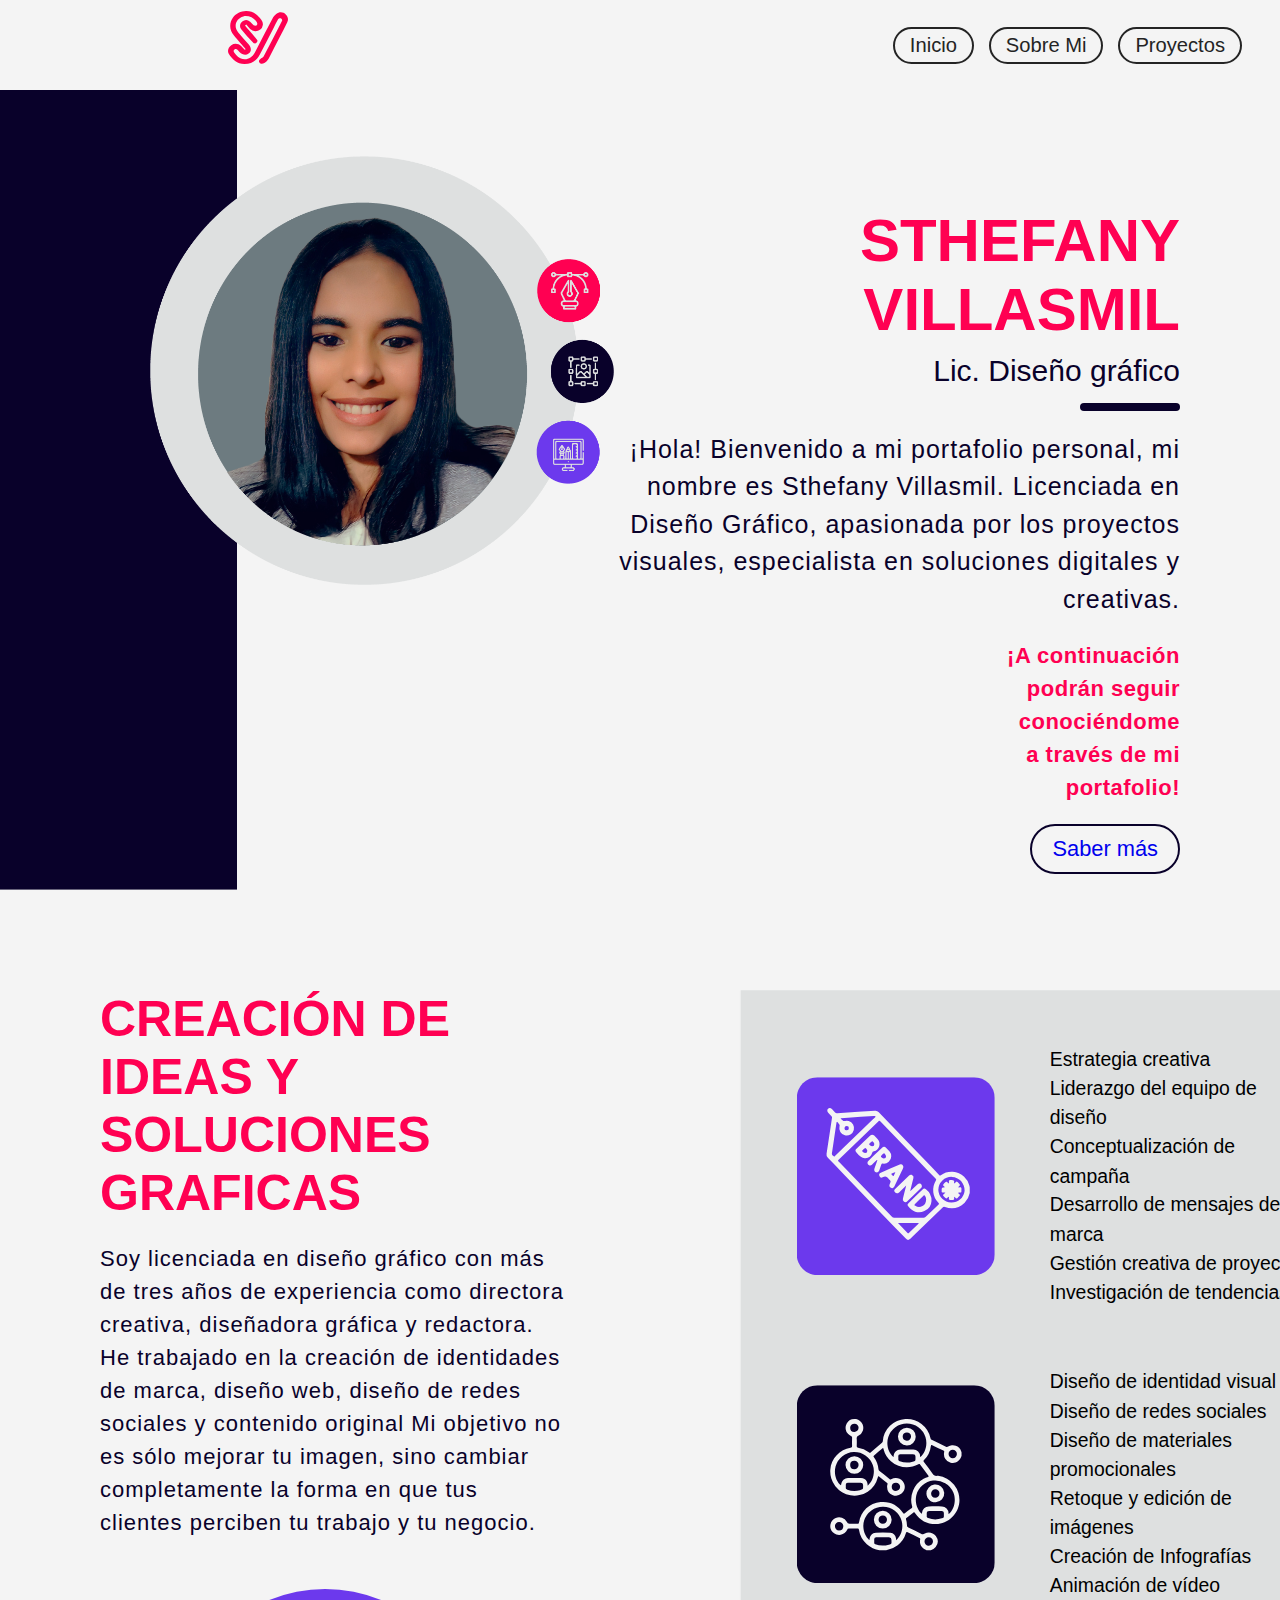
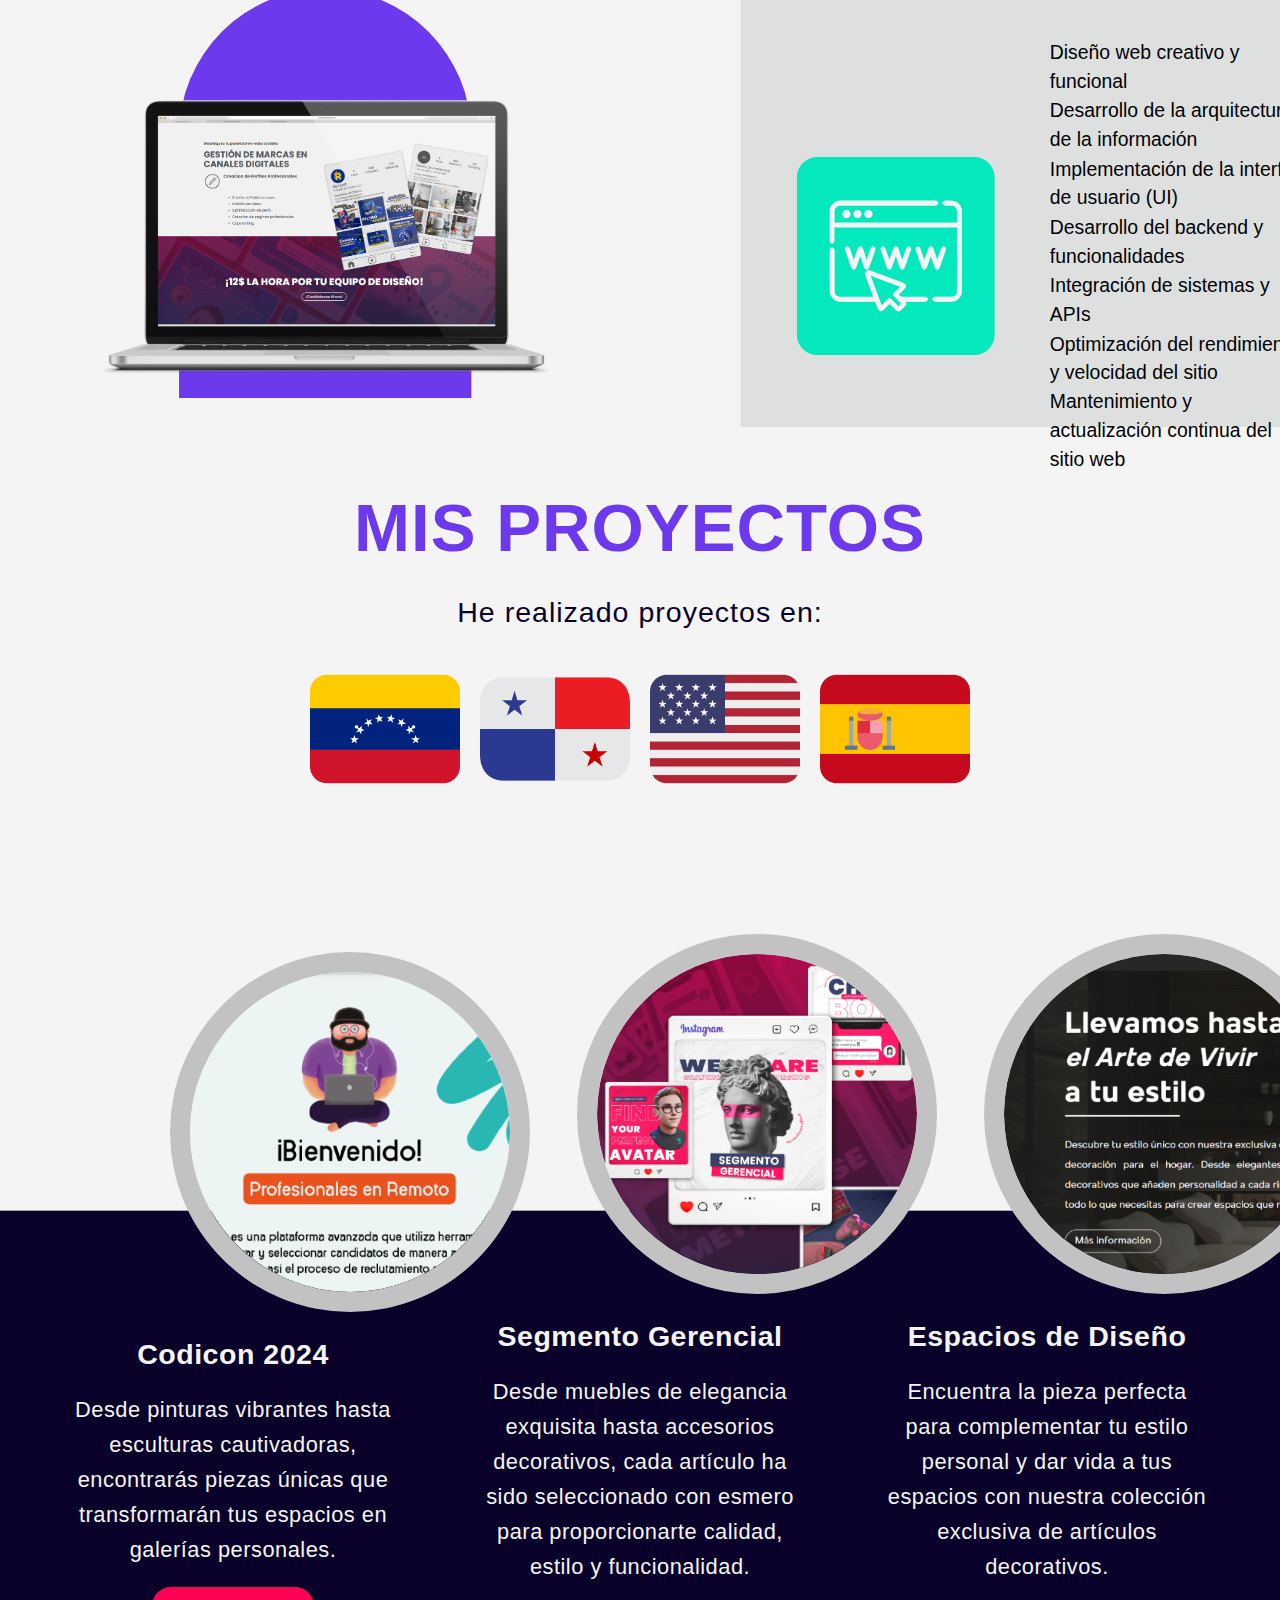
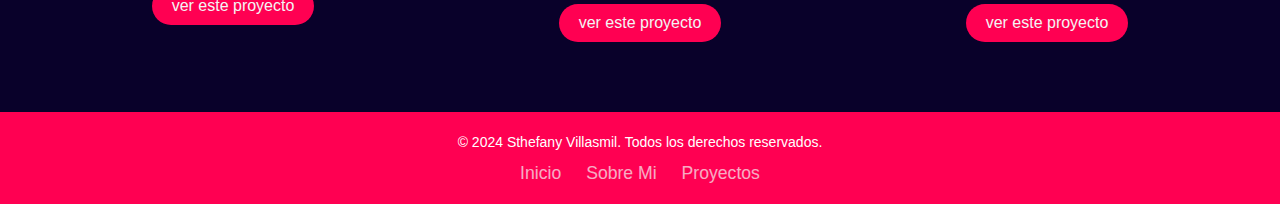
<file: Index.html>
<!DOCTYPE html>
<html lang="en">

<head>
    <meta charset="UTF-8" />
    <meta name="viewport" content="width=device-width, initial-scale=1.0" />
    <title>STHEFANY</title>
    <link rel="stylesheet" href="style_index.css" />
    <link rel="preconnect" href="https://fonts.googleapis.com" />
    <link rel="preconnect" href="https://fonts.gstatic.com" crossorigin />
    <link href="https://fonts.googleapis.com/css2?family=Ojuju:wght@200..800&display=swap" rel="stylesheet" />
    <link rel="icon" href="Logo.svg">
</head>


<!-- BARRA DE NAVEGACION -->

<body>
    <nav>
        <header class="header">
            <div class="Logo">
                <img id="logo-1" src="Logo.svg" alt="Site Logo" />
            </div>


            </div>
            <ul class="nav-links">
                <li><a href="Index.html">Inicio</a></li>
                <li><a href="sobre_mi.html">Sobre Mi</a></li>
                <li><a href="proyectos.html">Proyectos</a></li>
    </nav>
    </header>

    <!-- Banner Principal -->

    <div class="banner">
        <div class="banner-content">
            <div class="left-section">
                <img src="imagenes/perfil.png" alt="Imagen Izquierda">
            </div>
            <div class="right-section">
                <h1 class="Titulos_Principales">STHEFANY VILLASMIL</h1>
                <h2 class="Titulos_secundarios">Lic. Diseño gráfico</h2>
                <div class="separator"></div>
                <p class="textos_comunes_azules">¡Hola! Bienvenido a mi portafolio personal, mi nombre es Sthefany
                    Villasmil. Licenciada en Diseño Gráfico, apasionada por los proyectos visuales, especialista en
                    soluciones digitales y creativas.</p>
                <br>
                <p class="Textos_comunes_negrita_rosa">¡A continuación podrán seguir conociéndome a través de mi
                    portafolio!</p>
                    <button class="cta-button">
                        <a href="sobre_mi.html">Saber más</a>
                      </button>
                      
                </div>
        </div>
    </div>

    <!-- MIni servicios y Bibliografia -->

    <section class="sobre-mi">
        <div class="section-margenes">
            <div class="left-column">
                <h1 class="titulos_principales_izquierda">CREACIÓN DE IDEAS Y SOLUCIONES GRAFICAS</h1>
                <p class="textos_comunes_azules_left">Soy licenciada en diseño gráfico con más de tres años de
                    experiencia como directora creativa, diseñadora gráfica y redactora. He trabajado en la creación de
                    identidades de marca, diseño web, diseño de redes sociales y contenido original Mi objetivo no es
                    sólo mejorar tu imagen, sino cambiar completamente la forma en que tus clientes perciben tu trabajo
                    y tu negocio.</p>
                <img src="imagenes/laptop-1.svg" alt="Imagen">
            </div>
            <div class="right-column">
                <div class="container">
                    <img src="imagenes/iconos (2).svg" alt="Icono 1">
                    <div class="separator-2"></div>
                    <div class="container">
                        <p>Estrategia creativa
                        <br>
                        Liderazgo del equipo de diseño
                        <br>
                        Conceptualización de campaña
                        <br>
                        Desarrollo de mensajes de marca
                        <br>
                        Gestión creativa de proyectos
                        <br>
                        Investigación de tendencias</p>
                    </div>
                </div>
                <div class="container">
                    <img src="imagenes/iconos (1).svg" alt="Icono 2">
                    <div class="separator-2"></div>
                    
                    <p>
                        Diseño de identidad visual
                    <br>
                    Diseño de redes sociales
                    <br>
                    Diseño de materiales promocionales
                    <br>
                    Retoque y edición de imágenes
                    <br>
                    Creación de Infografías
                    <br>
                    Animación de vídeo</p>
                </div>
                <div class="container">
                    <img src="imagenes/iconos (3).svg" alt="Icono 2">
                    <div class="separator-2"></div>
                    <p>Diseño web creativo y funcional
                        <br>
                        Desarrollo de la arquitectura de la información
                        <br>
                        Implementación de la interfaz de usuario (UI)
                        <br>
                        Desarrollo del backend y funcionalidades
                        <br>
                        Integración de sistemas y APIs
                        <br>
                        Optimización del rendimiento y velocidad del sitio
                        <br>
                        Mantenimiento y actualización continua del sitio web</p>
                </div>
            </div>
        </div>


    </section>

    <!-- PROYECTOS -->

    <section class="section-2">
        <h1 class="titulo-servicios">MIS PROYECTOS</h1>
        <br>
        <br>
        <br>
        <p class="texto-servicios">He realizado proyectos en:</p>

        <div class="galeria">
            <img class="paises" src="imagenes/banderas (4).png" alt="Imagen 1">
            <img class="paises" src="imagenes/banderas (2).png" alt="Imagen 2">
            <img class="paises" src="imagenes/banderas (3).png" alt="Imagen 3">
            <img class="paises" src="imagenes/bandera-5.png" alt="Imagen 4">
        </div>
    </section>

    <div class="contenedor-principal">
        <div class="contenedor">
            <img src="imagenes/webs (3).png" alt="Imagen 1">
            <br>
            <br>
            <h2>Codicon 2024</h2>
            <br>
            <p class="proyectos-texto">Desde pinturas vibrantes hasta esculturas cautivadoras, encontrarás piezas únicas
                que transformarán tus
                espacios en galerías personales.</p>
            <button class="boton_proyectos">ver este proyecto</button>
        </div>
        <div class="contenedor">
            <img src="imagenes/webs (2).png" alt="Imagen 2">
            <br>
            <br>
            <h2>Segmento Gerencial</h2>
            <br>
            <p class="proyectos-texto">Desde muebles de elegancia exquisita hasta accesorios decorativos, cada artículo
                ha sido seleccionado con
                esmero para proporcionarte calidad, estilo y funcionalidad.</p>
            <button class="boton_proyectos">ver este proyecto</button>
        </div>
        <div class="contenedor">
            <img src="imagenes/webs (1).png" alt="Imagen 3">
            <br>
            <br>
            <h2>Espacios de Diseño</h2>
            <br>
            <p class="proyectos-texto">Encuentra la pieza perfecta para complementar tu estilo personal y dar vida a tus
                espacios con nuestra
                colección exclusiva de artículos decorativos. </p>
            <button class="boton_proyectos">ver este proyecto</button>
        </div>
    </div>

    <!-- FOOTER -->

    <footer class="footer">
        <p class="copyright">© 2024 Sthefany Villasmil. Todos los derechos reservados.</p>
        <nav class="footer-nav">
            <ul>
                <li><a class="a-footer" href="index.html">Inicio</a></li>
                <li><a class="a-footer" href="sobre_mi.html">Sobre Mi</a></li>
                <li><a class="a-footer" href="proyectos.html">Proyectos</a></li>
            </ul>
        </nav>
    </footer>
</file>
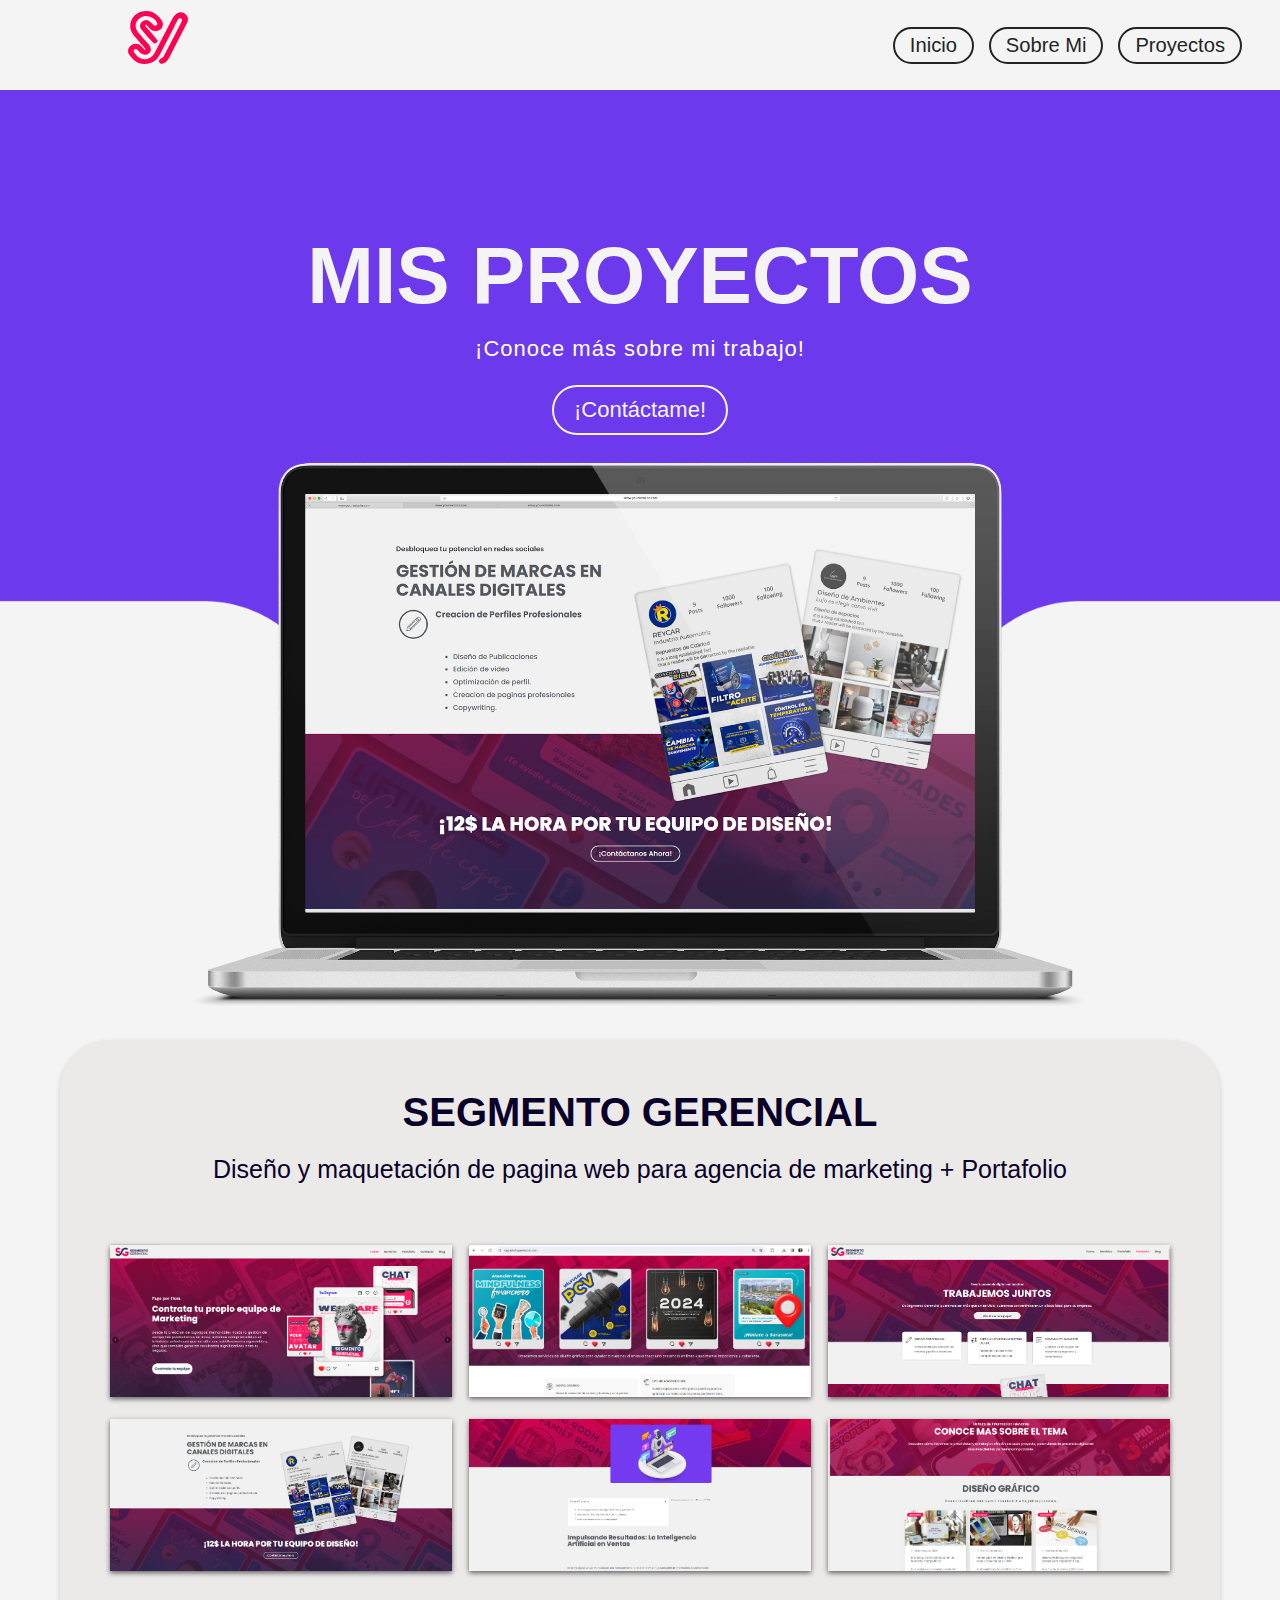
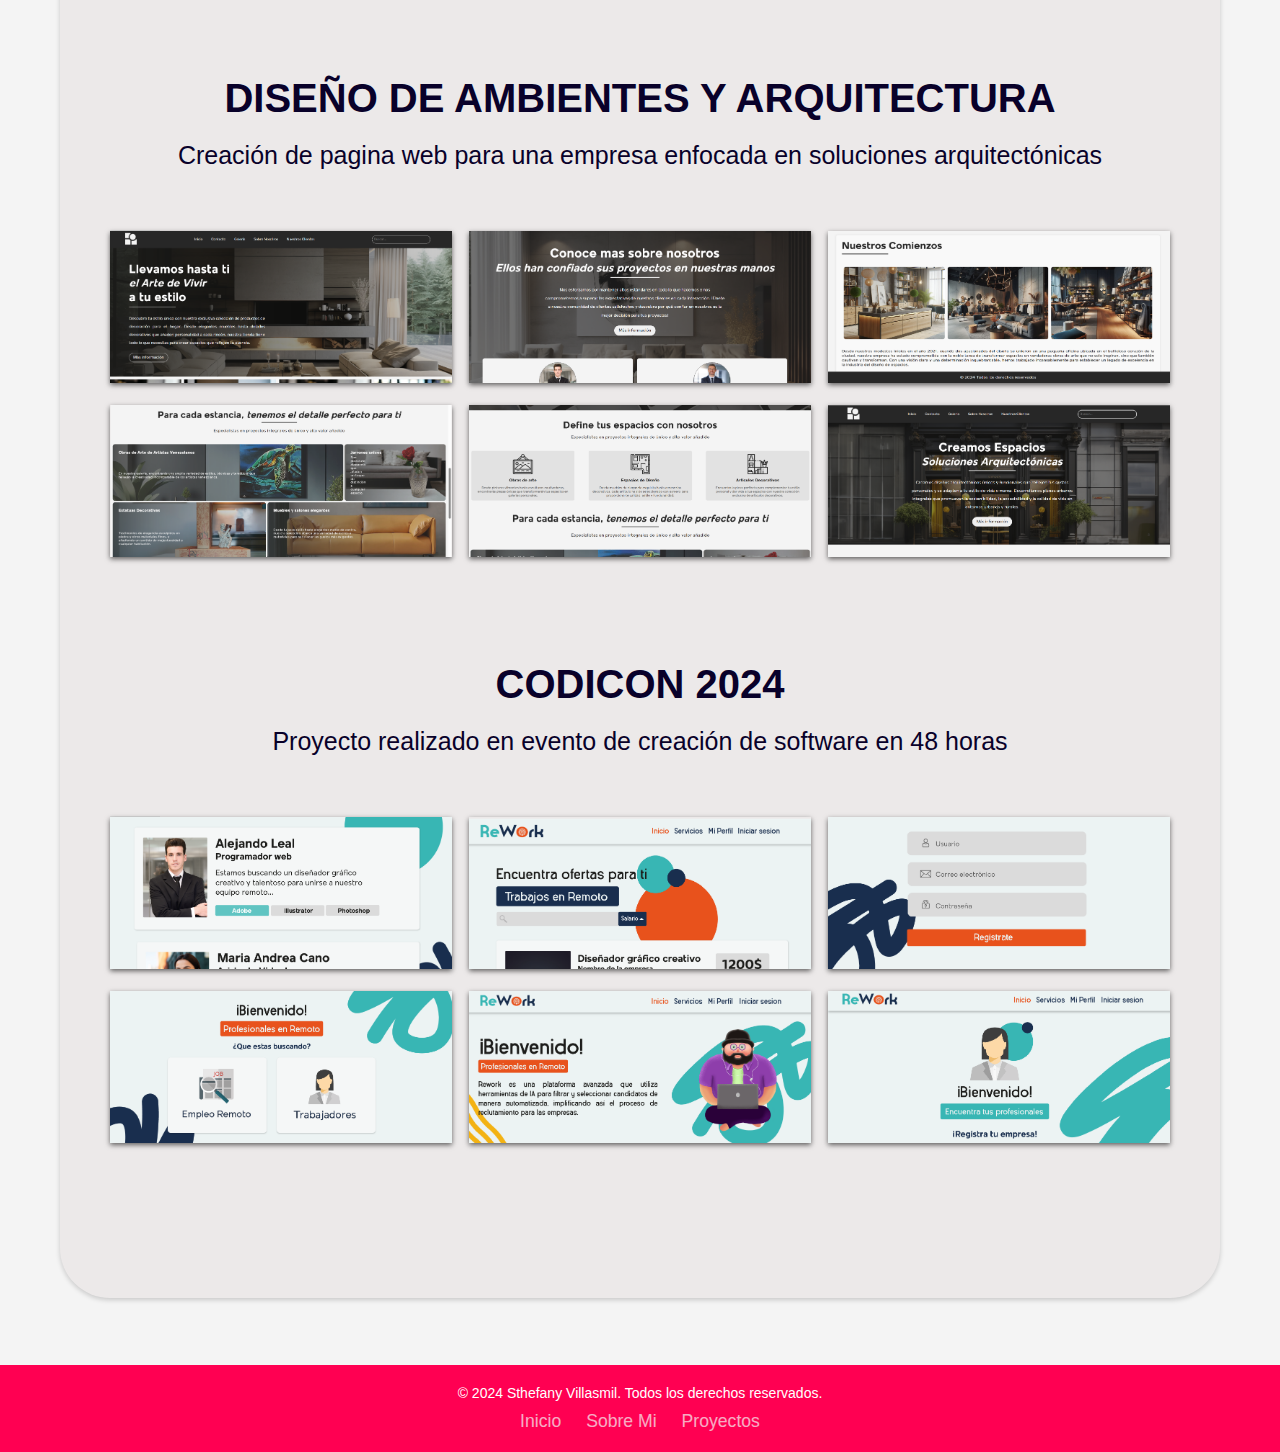
<file: proyectos.html>
<!DOCTYPE html>
<html lang="en">

<head>
    <meta charset="UTF-8" />
    <meta name="viewport" content="width=device-width, initial-scale=1.0" />
    <title>STHEFANY</title>
    <link rel="stylesheet" href="styles_proyecto.css" />
    <link rel="preconnect" href="https://fonts.googleapis.com" />
    <link rel="preconnect" href="https://fonts.gstatic.com" crossorigin />
    <link href="https://fonts.googleapis.com/css2?family=Ojuju:wght@200..800&display=swap" rel="stylesheet" />
    <link rel="icon" href="Logo.svg">
</head>


<!-- BARRA DE NAVEGACION -->

<body>
    <nav>
        <header class="header">
            <div class="Logo">
                <img id="logo-1" src="Logo.svg" alt="Site Logo" />
            </div>


            </div>
            <ul class="nav-links">
                <li><a href="Index.html">Inicio</a></li>
                <li><a href="sobre_mi.html">Sobre Mi</a></li>
                <li><a href="proyectos.html">Proyectos</a></li>
    </nav>
    </header>

    <!-- Banner Principal -->

    <div class="banner-sobre-mi">
        <div class="superior-sobre-mi">
            <h1 class="Titulos_Principales">MIS PROYECTOS</h1>
            <p class="texto_comunes_centrados_blancos">¡Conoce más sobre mi trabajo!</p>
            <a href="https://wa.link/54547e">
                <button class="boton-llamada-la-accion">¡Contáctame!</button>
            </a>

        </div>
        <div class="inferior-sobre-mi">
            <img class="foto_banner" src="imagenes/laptop-sola.png" alt="Imagen flotante" class="imagen-flotante-sobre-mi">
        </div>
    </div>

    <!-- Proyectos -->

    <section class="seccion-proyecto">
        <h2 class="titulo-proyecto">
            <a href="https://segmentogerencial.com/">SEGMENTO GERENCIAL</a>
          </h2>
        <p class="descripcion-proyecto">Diseño y maquetación de pagina web para agencia de marketing + Portafolio</p>
        <hr class="separador-proyecto" />
      
        <div class="contenedor-imagenes">
          <ul class="grid-imagenes">
            <li><img src="imagenes/proyecto-1 (1).png" alt="Imagen del proyecto 1" /></li>
            <li><img src="imagenes/proyecto-1 (2).png" alt="Imagen del proyecto 1" /></li>
            <li><img src="imagenes/proyecto-1 (3).png" alt="Imagen del proyecto 1" /></li>
            <li><img src="imagenes/proyecto-1 (4).png" alt="Imagen del proyecto 1" /></li>
            <li><img src="imagenes/proyecto-1 (5).png" alt="Imagen del proyecto 1" /></li>
            <li><img src="imagenes/proyecto-1 (6).png" alt="Imagen del proyecto 1" /></li>
          </ul>
        </div>

        <h2 class="titulo-proyecto">DISEÑO DE AMBIENTES Y ARQUITECTURA</h2>
        <p class="descripcion-proyecto">Creación de pagina web para una empresa enfocada en soluciones arquitectónicas </p>
        <hr class="separador-proyecto" />
      
        
        <div class="contenedor-imagenes">
          <ul class="grid-imagenes">
            <li><img src="imagenes/proyecto_2 (1).png" alt="Imagen del proyecto 1" /></li>
            <li><img src="imagenes/proyecto_2 (2).png" alt="Imagen del proyecto 1" /></li>
            <li><img src="imagenes/proyecto_2 (3).png" alt="Imagen del proyecto 1" /></li>
            <li><img src="imagenes/proyecto_2 (4).png" alt="Imagen del proyecto 1" /></li>
            <li><img src="imagenes/proyecto_2 (5).png" alt="Imagen del proyecto 1" /></li>
            <li><img src="imagenes/proyecto_2 (6).png" alt="Imagen del proyecto 1" /></li>
          </ul>
        </div>

        
        <h2 class="titulo-proyecto">CODICON 2024</h2>
        <p class="descripcion-proyecto">Proyecto realizado en evento de creación de software en 48 horas</p>
        <hr class="separador-proyecto" />
      

        <div class="contenedor-imagenes">
          <ul class="grid-imagenes">
            <li><img src="imagenes/proyecto_3 (1).png" alt="Imagen del proyecto 1" /></li>
            <li><img src="imagenes/proyecto_3 (2).png" alt="Imagen del proyecto 1" /></li>
            <li><img src="imagenes/proyecto_3 (3).png" alt="Imagen del proyecto 1" /></li>
            <li><img src="imagenes/proyecto_3 (4).png" alt="Imagen del proyecto 1" /></li>
            <li><img src="imagenes/proyecto_3 (5).png" alt="Imagen del proyecto 1" /></li>
            <li><img src="imagenes/proyecto_3 (6).png" alt="Imagen del proyecto 1" /></li>
          </ul>
        </div>
    </section>

        <!-- FOOTER -->
    
        <footer class="footer">
          <p class="copyright">© 2024 Sthefany Villasmil. Todos los derechos reservados.</p>
          <nav class="footer-nav">
              <ul>
                  <li><a class="a-footer" href="index.html">Inicio</a></li>
                  <li><a class="a-footer" href="sobre_mi.html">Sobre Mi</a></li>
                  <li><a class="a-footer" href="proyectos.html">Proyectos</a></li>
              </ul>
          </nav>
      </footer>
</file>
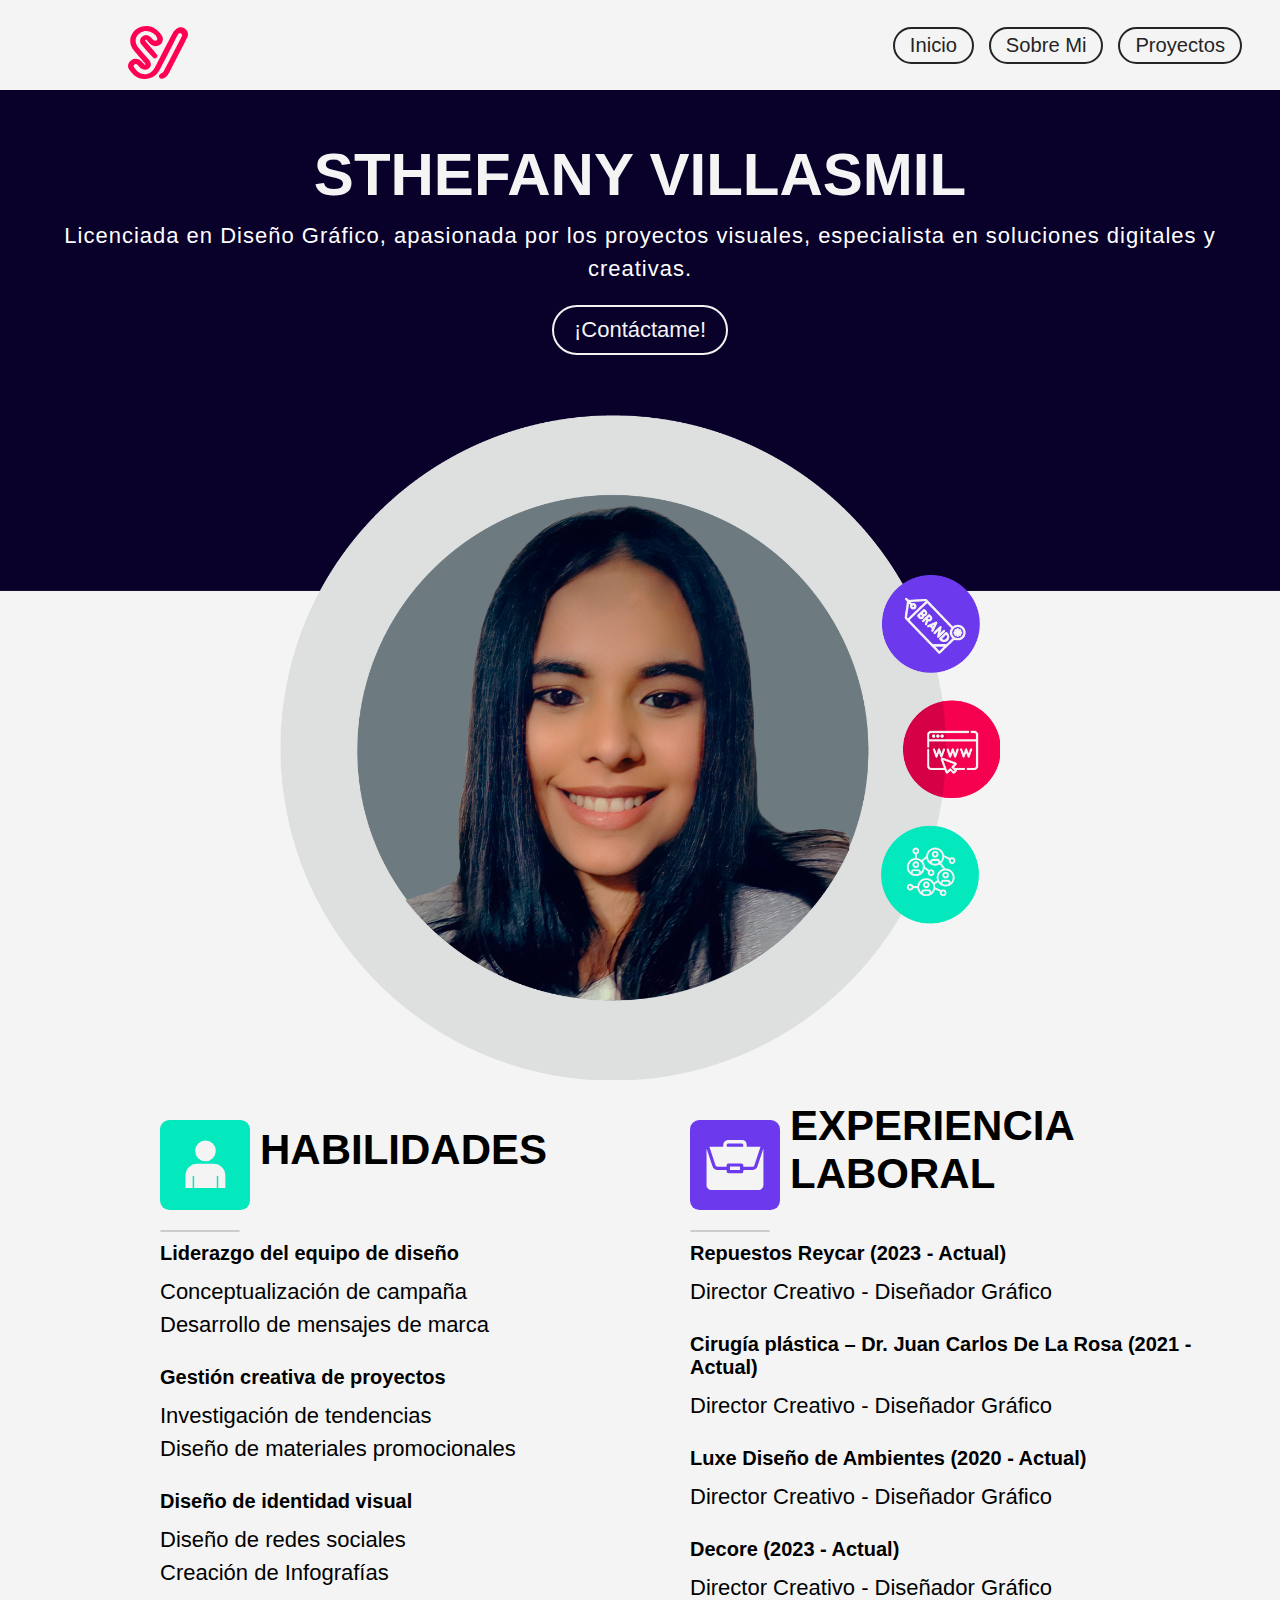
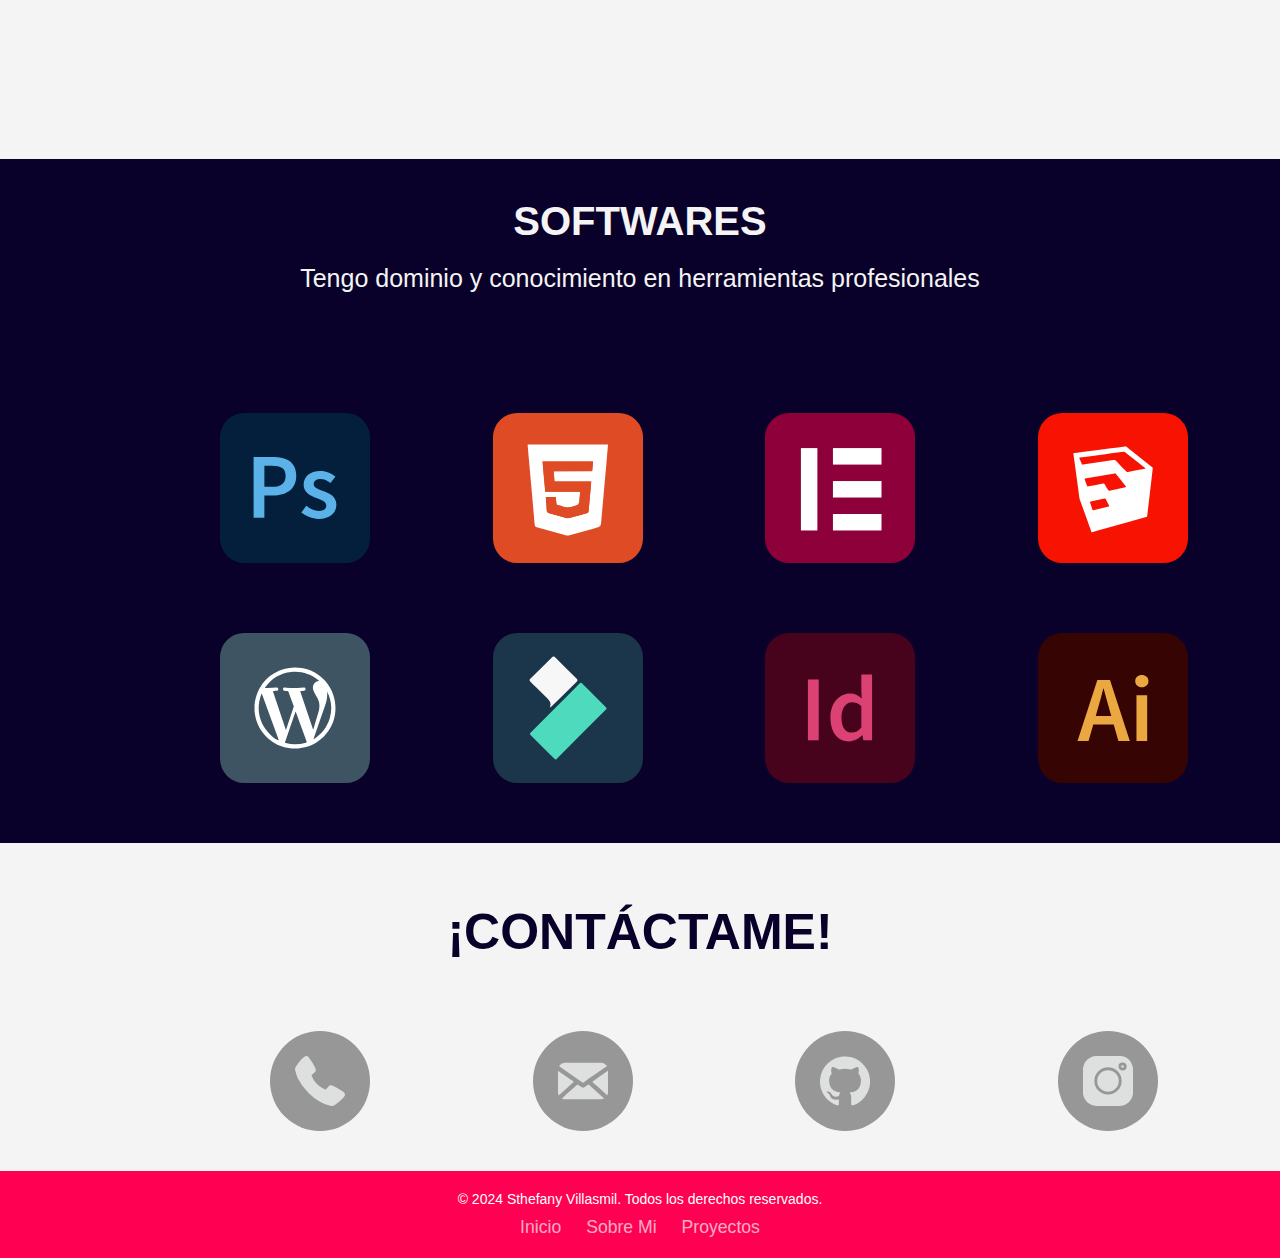
<file: sobre_mi.html>
<!DOCTYPE html>
<html lang="en">

<head>
    <meta charset="UTF-8" />
    <meta name="viewport" content="width=device-width, initial-scale=1.0" />
    <title>STHEFANY</title>
    <link rel="stylesheet" href="styles_sobre_mi.css" />
    <link rel="preconnect" href="https://fonts.googleapis.com" />
    <link rel="preconnect" href="https://fonts.gstatic.com" crossorigin />
    <link href="https://fonts.googleapis.com/css2?family=Ojuju:wght@200..800&display=swap" rel="stylesheet" />
    <link rel="icon" href="Logo.svg">
</head>


<!-- BARRA DE NAVEGACION -->

<body>
    <nav>
        <header class="header">
            <div class="Logo">
                <img id="logo-1" src="Logo.svg" alt="Site Logo" />
            </div>


            </div>
            <ul class="nav-links">
                <li><a href="Index.html">Inicio</a></li>
                <li><a href="sobre_mi.html">Sobre Mi</a></li>
                <li><a href="proyectos.html">Proyectos</a></li>
    </nav>
    </header>

    <!-- Banner Principal -->

    <div class="banner-sobre-mi">
        <div class="superior-sobre-mi">
            <h1 class="Titulos_Principales">STHEFANY VILLASMIL</h1>
            <p class="texto_comunes_centrados_blancos"> Licenciada en Diseño Gráfico, apasionada por los proyectos
                visuales, especialista en soluciones digitales y creativas.</p>
                <a href="https://wa.link/54547e">
                    <button class="boton-llamada-la-accion">¡Contáctame!</button>
                  </a>

        </div>
        <div class="inferior-sobre-mi">
            <img src="imagenes/sobremifoto.png" alt="Imagen flotante" class="imagen-flotante-sobre-mi">
        </div>
    </div>

    <!-- CV PARTE 1 -->

    <section class="cv_parte_1">
        <div class="cv_parte_1_izquierda">
            <div class="contenedor-icono-texto">
                <img src="imagenes/icono-datos.svg" alt="Icono experiencia" class="icono">
                <h2 class="titulo_cv_lista">HABILIDADES </h2>
            </div>
            <hr class="separador-cv">
            <ul>
                <p>Liderazgo del equipo de diseño</p>
                <li>Conceptualización de campaña
                    <br>
                    Desarrollo de mensajes de marca</li>
                    <p>Gestión creativa de proyectos</p>
                <li>Investigación de tendencias
                    <br>
                    Diseño de materiales promocionales
                </li>
                <p>Diseño de identidad visual</p>
                <li>Diseño de redes sociales
                    <br>
                    Creación de Infografías
                </li>
            </ul>
        </div>
        <div class="cv_parte_1_derecha">
            <div class="contenedor-icono-texto">
                <img src="imagenes/Icono_experiencia.svg" alt="Icono habilidades" class="icono">
                <h2>EXPERIENCIA LABORAL </h2>
            </div>
            <hr class="separador-cv">
            <ul>
                <p>Repuestos Reycar (2023 - Actual)</p>
                <li>Director Creativo - Diseñador Gráfico</li>
                <p>Cirugía plástica – Dr. Juan Carlos De La Rosa (2021 - Actual)</p>
                <li>Director Creativo - Diseñador Gráfico</li>
                <p>Luxe Diseño de Ambientes (2020 - Actual)</p>
                <li>Director Creativo - Diseñador Gráfico</li>
                <p>Decore (2023 - Actual)</p>
                <li>Director Creativo - Diseñador Gráfico</li>
            </ul>
        </div>
    </section>

    <!-- CV PARTE 2  -->

    <section class="habilidades_parte_1">
        <h2>SOFTWARES</h2>
        <p>Tengo dominio y conocimiento en herramientas profesionales</p>

        <div class="grid-imagenes">
            <img class="imagen-habilidad" src="imagenes/softwares (1).svg" alt="Imagen 1">
            <img class="imagen-habilidad" src="imagenes/softwares (2).svg" alt="Imagen 2">
            <img class="imagen-habilidad" src="imagenes/softwares (3).svg" alt="Imagen 3">
            <img class="imagen-habilidad" src="imagenes/softwares (4).svg" alt="Imagen 4">
            <img class="imagen-habilidad" src="imagenes/softwares (5).svg" alt="Imagen 5">
            <img class="imagen-habilidad" src="imagenes/softwares (6).svg" alt="Imagen 6">
            <img class="imagen-habilidad" src="imagenes/softwares (7).svg" alt="Imagen 7">
            <img class="imagen-habilidad" src="imagenes/softwares (8).svg" alt="Imagen 8">
        </div>

    </section>

    <!-- CONTACTO -->

    <section class="contactos">
        <h2>¡CONTÁCTAME!</h2>
        <div class="grid-contactos">
            <a class="contacto" href="https://wa.link/54547e">
                <img src="imagenes/contacto_icono (1).svg" alt="Facebook">
            </a>
            <a class="contacto" href="mailto:segmentogerencial@gmail.com">
                <img src="imagenes/contacto_icono (2).svg" alt="Twitter">
            </a>
            <a class="contacto" href="https://github.com/sthefanycv">
                <img src="imagenes/contacto_icono (3).svg" alt="Instagram">
            </a>
            <a class="contacto" href="https://www.instagram.com/segmentogerencial/?hl=es">
                <img src="imagenes/contacto_icono (4).svg" alt="LinkedIn">
            </a>
        </div>
    </section>

        <!-- FOOTER -->
    
        <footer class="footer">
            <p class="copyright">© 2024 Sthefany Villasmil. Todos los derechos reservados.</p>
            <nav class="footer-nav">
                <ul>
                    <li><a class="a-footer" href="index.html">Inicio</a></li>
                    <li><a class="a-footer" href="sobre_mi.html">Sobre Mi</a></li>
                    <li><a class="a-footer" href="proyectos.html">Proyectos</a></li>
                </ul>
            </nav>
        </footer>
</file>
<file: style_index.css>
.Titulos_Principales {
  font-size: 60px;
  color: #FF0052;
  font-weight: bold;
  font-style: normal;
  margin-bottom: 10px;
}

.Titulos_secundarios {
  font-size: 30px;
  color: #09012A;
  font-style: bold;
  font-weight: normal;
  margin-bottom: 15px;
}

.titulos_principales_izquierda {
  font-size: 50px;
  color: #FF0052;
  font-style: normal;
  font-weight: bold;
  margin-bottom: 20px;
  margin-left: 100px;
}

.textos_comunes_azules {
  font-size: 25px;
  color: #09012A;
  letter-spacing: 1px;
  line-height: 1.5;
  text-align: right;
}

.Textos_comunes_negrita_rosa {
  font-size: 22px;
  color: #FF0052;
  font-weight: bold;
  letter-spacing: 0.5px;
  line-height: 1.5;
  text-align: right;
  margin-left: 400px;
  margin-bottom: 20px;
}

.textos_comunes_azules_left {
  font-size: 22px;
  color: #09012A;
  letter-spacing: 1px;
  line-height: 1.5;
  text-align: left;
  margin-left: 100px;
}

.cta-button {
  background-color: transparent;
  border: 2px solid #09012A;
  color: #09012A;
  font-weight: normal;
  font-size: 22px;
  padding: 10px 20px;
  border-radius: 50px;
  cursor: pointer;
  transition: background-color 0.3s, color 0.3s;
}

.cta-button:hover {
  background-color: trasparent;
  border-color: #6C39ED;
  color: #F4F4F4;
}

.cta-button a {
  text-decoration: none;
  font-size: 1.3rem;
  font-family: "Gontserrat", sans-serif;
}

* {
  box-sizing: border-box;
  margin: 0;
  padding: 0;
  font-size: 1.05rem;
  font-family: "Gontserrat", sans-serif;
}

body {
  background-color: #F4F4F4;
}

.header {
  background-color: transparent;
  background-size: cover;
  background-position: center;
  display: flex;
  height: 90px;
  justify-content: space-between;
  align-items: center;
  padding: 5px 10%;
}
.header #logo-1 {
  width: 60px;
  cursor: pointer;
  margin-top: -10px;
}
.header #logo-1:hover {
  transform: scale(1.2);
}

.nav-links {
  margin-right: -100px;
  list-style: none;
}
.nav-links li {
  display: inline-block;
  padding: 5px 15px;
  border: 2px solid #242424;
  border-radius: 30px;
  margin-right: 10px;
  transition: all 0.3s ease;
  color: #242424;
}
.nav-links li:hover {
  border-color: #6C39ED;
}
.nav-links a {
  font-size: 1.2rem;
  color: #242424;
  text-decoration: none;
  opacity: 100%;
}
.nav-links a:hover {
  color: #6C39ED;
}

.banner {
  background-image: url("fondo-2.png");
  background-size: cover;
  background-position: center;
  height: 800px;
  display: flex;
  justify-content: center;
  align-items: center;
  color: white;
}

.banner-content {
  display: flex;
}

.left-section {
  width: 50%;
  margin-right: 20px;
}
.left-section img {
  max-width: 80vh;
  margin-left: 150px;
}

.right-section {
  text-align: right;
  width: 50%;
  margin-right: 100px;
  margin-top: 100px;
}

.separator {
  border: none;
  border-top: 8px solid #09012A;
  margin-bottom: 20px;
  width: 100px;
  margin-right: 0;
  margin-left: auto;
  border-radius: 50px;
}

.sobre-mi {
  background-image: url("sobremi.png");
  background-size: cover;
  background-position: center;
  margin-top: 100px;
}

.section-margenes {
  display: flex;
}

.left-column {
  flex: 1;
  width: 50%;
}

img {
  width: 80%;
  margin-top: 50px;
  align-content: center;
  margin-left: 100px;
}
img:hover {
  transform: translateY(-5px);
}

p {
  line-height: 1.5;
}

.right-column {
  width: 50%;
  flex: 1;
  display: flex;
  flex-direction: column;
  margin-top: 80px;
  margin-left: 150px;
  transform: scale(1.1);
}
.right-column .container {
  display: flex;
  align-items: center;
}
.right-column img {
  width: 180px;
  transition: transform 0.3s ease-in-out;
  margin-bottom: 50px;
  margin-right: 50px;
}
.texto_normal {
  font-size: 3.5rem;
  color: #09012A;
  line-height: 1.5;
  text-align: left;
  margin-right: 20px;
}

.titulos_pequenios {
  font-size: 3.5rem;
  color: #09012A;
  line-height: 1.5;
  text-align: left;
}

.titulo-servicios {
  margin-top: 100px;
  font-family: "Gontserrat", sans-serif;
  font-size: 4rem;
  line-height: 1.5px;
  letter-spacing: 1px;
  text-align: center;
  color: #6C39ED;
}

.texto-servicios {
  font-family: "Gontserrat", sans-serif;
  font-size: 1.7rem;
  letter-spacing: 1px;
  text-align: center;
  color: #09012A;
}

.galeria {
  display: flex;
  justify-content: center;
  margin-top: 20px;
}
.galeria .paises {
  width: 150px;
  height: 150px;
  margin: 0 10px;
}

.galeria {
  display: flex;
  justify-content: center;
  margin-top: 20px;
}
.galeria .paises {
  width: 150px;
  height: 150px;
  margin: 0 10px;
  animation: flotar 3s ease-in-out infinite;
}
@keyframes flotar {
  0%, 100% {
    transform: translateY(0);
  }
  50% {
    transform: translateY(10px);
  }
}

.contenedor-principal {
  font-family: "Gontserrat", sans-serif;
  background-image: url("fondo-proyectos.png");
  background-size: cover;
  background-position: center;
  margin-top: 10px;
  display: flex;
  flex-wrap: wrap;
  justify-content: space-between;
  align-items: center;
  text-align: center;
  padding: 30px;
}

.contenedor {
  width: 30%;
  margin: 20px;
  float: left;
  border-radius: 10px;
  padding: 20px;
  text-align: center;
}
.contenedor img {
  width: 360px;
  margin-right: 100px;
  transition: transform 0.3s ease;
  border: solid 20px #c2c2c2;
  border-radius: 100%;
}
.contenedor h2 {
  font-family: "Gontserrat", sans-serif;
  color: #F4F4F4;
  font-size: 1.7rem;
  letter-spacing: 0.5px;
}
.contenedor p {
  font-family: "Gontserrat", sans-serif;
  color: #F4F4F4;
  font-size: 1.3rem;
  line-height: 35px;
  letter-spacing: 0.5px;
}

.boton_proyectos {
  margin-top: 20px;
  display: inline-block;
  padding: 10px 20px;
  font-size: 16px;
  border: none;
  border-radius: 50px;
  background-color: #FF0052;
  color: #F4F4F4;
  cursor: pointer;
  transition: background-color 0.3s;
}
.boton_proyectos:hover:before {
  content: "Quiero ";
}
.boton_proyectos:hover {
  background-color: #6C39ED;
}

.footer {
  background-color: #FF0052;
  padding: 20px;
  text-align: center;
}

.footer-nav {
  margin-top: 10px;
}

ul {
  list-style: none;
  padding: 0;
}

li {
  display: inline-block;
}

.a-footer {
  color: #F4F4F4;
  text-decoration: none;
  margin: 0 10px;
  opacity: 70%;
  transition: font-size 0.3s;
}

a:hover {
  font-size: 16px;
}

.copyright {
  color: #fff;
  font-size: 14px;
}/*# sourceMappingURL=style_index.css.map */
</file>
<file: styles_proyecto.css>
.texto_comunes_centrados_blancos {
  font-size: 22px;
  color: white;
  letter-spacing: 1px;
  line-height: 1.5;
  text-align: center;
}

.Titulos_Principales {
  font-size: 80px;
  color: #F4F4F4;
  font-weight: bold;
  font-style: normal;
  margin-bottom: 10px;
  text-align: center;
}

.boton-llamada-la-accion {
  background-color: transparent;
  border: 2px solid #F4F4F4;
  color: #F4F4F4;
  font-weight: normal;
  font-size: 22px;
  padding: 10px 20px;
  border-radius: 50px;
  cursor: pointer;
  transition: background-color 0.3s, color 0.3s;
  margin-top: 20px;
}

.boton-llamada-la-accion:hover {
  background-color: #08F7D4;
  border-color: #08F7D4;
  color: #09012A;
}

* {
  box-sizing: border-box;
  margin: 0;
  padding: 0;
  font-size: 1.05rem;
  font-family: "Gontserrat", sans-serif;
}

body {
  background-color: #F4F4F4;
}

.header {
  background-color: transparent;
  background-size: cover;
  background-position: center;
  display: flex;
  height: 90px;
  justify-content: space-between;
  align-items: center;
  padding: 5px 10%;
}
.header #logo-1 {
  width: 60px;
  cursor: pointer;
  margin-top: -10px;
}
.header #logo-1:hover {
  transform: scale(1.2);
}

.nav-links {
  margin-right: -100px;
  list-style: none;
}
.nav-links li {
  display: inline-block;
  padding: 5px 15px;
  border: 2px solid #242424;
  border-radius: 30px;
  margin-right: 10px;
  transition: all 0.3s ease;
  color: #242424;
}
.nav-links li:hover {
  border-color: #6C39ED;
}
.nav-links a {
  font-size: 1.2rem;
  color: #242424;
  text-decoration: none;
  opacity: 100%;
}
.nav-links a:hover {
  color: #6C39ED;
}

.banner-sobre-mi {
  background-image: url("fondo-3.png");
  background-size: cover;
  background-position: center;
  display: flex;
  flex-direction: column;
  height: 100vh;
}

.superior-sobre-mi {
  flex: 1;
  padding: 20px;
  text-align: center;
  color: white;
  margin-top: 120px;
}

.inferior-sobre-mi {
  flex: 1;
  display: flex;
  justify-content: center;
  align-items: center;
}

.foto_banner {
  width: 100vh;
}

.seccion-proyecto {
  margin: 60px;
  margin-bottom: 4rem;
  padding: 50px;
  background-color: #ece9e9;
  margin-top: 50px;
  text-align: center;
  border-radius: 50px;
  transition: transform 0.3s ease-in-out;
  box-shadow: 0 2px 5px rgba(0, 0, 0, 0.179);
}

.titulo-proyecto {
  font-size: 40px;
  font-weight: bold;
  margin-bottom: 20px;
  text-align: center;
  color: #09012A;
}

.titulo-proyecto a {
  text-decoration: none;
  color: #09012A;
  font-size: 40px;
  font-weight: bold;
  margin-bottom: 20px;
  text-align: center;
  color: #09012A;
}
.titulo-proyecto a:hover {
  color: #FF0052;
}

.descripcion-proyecto {
  color: #09012A;
  font-size: 25px;
  margin-bottom: 60px;
  text-align: center;
  color: #09012A;
}

.separador-proyecto {
  border: none;
  border-top: 1px solid #ddd;
  width: 50px;
}

.contenedor-imagenes {
  display: flex;
  justify-content: center;
  margin-bottom: 100px;
}

.grid-imagenes {
  display: grid;
  grid-template-columns: repeat(3, 1fr);
  grid-gap: 1rem;
  list-style-type: none;
}
.grid-imagenes li img {
  width: 100%;
  height: auto;
  transition: transform 0.3s ease-in-out;
  box-shadow: 0 2px 5px rgba(0, 0, 0, 0.595);
}
.grid-imagenes li img:hover {
  transform: scale(1.01);
}

.footer {
  background-color: #FF0052;
  padding: 20px;
  text-align: center;
}

.footer-nav {
  margin-top: 10px;
}

ul {
  list-style: none;
  padding: 0;
}

li {
  display: inline-block;
}

.a-footer {
  color: #F4F4F4;
  text-decoration: none;
  margin: 0 10px;
  opacity: 70%;
  transition: font-size 0.3s;
}

a:hover {
  font-size: 16px;
}

.copyright {
  color: #fff;
  font-size: 14px;
}/*# sourceMappingURL=styles_proyecto.css.map */
</file>
<file: styles_sobre_mi.css>
.texto_comunes_centrados_blancos {
  font-size: 22px;
  color: white;
  letter-spacing: 1px;
  line-height: 1.5;
  text-align: center;
}

.Titulos_Principales {
  font-size: 60px;
  color: #F4F4F4;
  font-weight: bold;
  font-style: normal;
  margin-bottom: 10px;
  text-align: center;
}

.boton-llamada-la-accion {
  background-color: transparent;
  border: 2px solid #F4F4F4;
  color: #F4F4F4;
  font-weight: normal;
  font-size: 22px;
  padding: 10px 20px;
  border-radius: 50px;
  cursor: pointer;
  transition: background-color 0.3s, color 0.3s;
  margin-top: 20px;
}

.boton-llamada-la-accion:hover {
  background-color: #08F7D4;
  border-color: #08F7D4;
  color: #09012A;
}

* {
  box-sizing: border-box;
  margin: 0;
  padding: 0;
  font-size: 1.05rem;
  font-family: "Gontserrat", sans-serif;
}

body {
  background-color: #F4F4F4;
}
body .header {
  background-color: transparent;
  background-size: cover;
  background-position: center;
  display: flex;
  height: 90px;
  justify-content: space-between;
  align-items: center;
  padding: 5px 10%;
}
body .header #logo-1 {
  width: 60px;
  cursor: pointer;
}
body .header #logo-1:hover {
  transform: scale(1.2);
}

.nav-links {
  margin-right: -100px;
  list-style: none;
}
.nav-links li {
  display: inline-block;
  padding: 5px 15px;
  border: 2px solid #242424;
  border-radius: 30px;
  margin-right: 10px;
  transition: all 0.3s ease;
}
.nav-links li:hover {
  border-color: #6C39ED;
}
.nav-links a {
  font-size: 1.2rem;
  color: #242424;
  text-decoration: none;
}
.nav-links a:hover {
  color: #6C39ED;
}

.banner-sobre-mi {
  background-image: url("FONDO-SOBREMI.png");
  background-size: cover;
  background-position: center;
  display: flex;
  flex-direction: column;
  height: 100vh;
}

.superior-sobre-mi {
  flex: 1;
  padding: 20px;
  text-align: center;
  color: white;
  margin-top: 30px;
  margin-bottom: 20px;
}

.inferior-sobre-mi {
  flex: 1;
  display: flex;
  justify-content: center;
  align-items: center;
}

img {
  width: 80vh;
  margin-top: 20px;
}
img.imagen-flotante-sobre-mi {
  animation: float 3s infinite alternate;
}

@keyframes float {
  0%, 100% {
    transform: translateY(0);
  }
  50% {
    transform: translateY(-10px);
  }
}
.cv_parte_1 {
  display: flex;
  flex-wrap: wrap;
  padding: 60px;
  margin-top: 50px;
  margin-left: 100px;
}
.cv_parte_1 .cv_parte_1_izquierda, .cv_parte_1 .cv_parte_1_derecha {
  width: 50%;
  margin-bottom: 20px;
}
.cv_parte_1 .cv_parte_1_izquierda .contenedor-icono-texto, .cv_parte_1 .cv_parte_1_derecha .contenedor-icono-texto {
  display: flex;
  align-items: center;
}
.cv_parte_1 .cv_parte_1_izquierda .contenedor-icono-texto .icono, .cv_parte_1 .cv_parte_1_derecha .contenedor-icono-texto .icono {
  width: 90px;
  margin-right: 10px;
}
.cv_parte_1 .cv_parte_1_izquierda h2, .cv_parte_1 .cv_parte_1_derecha h2 {
  font-size: 2.5rem;
  margin-bottom: 10px;
}
.cv_parte_1 .cv_parte_1_izquierda .separador-cv, .cv_parte_1 .cv_parte_1_derecha .separador-cv {
  border: 1px solid #ccc;
  border-radius: 5px;
  margin: 10px 0;
  width: 80px;
  margin-top: 20px;
}
.cv_parte_1 .cv_parte_1_izquierda ul, .cv_parte_1 .cv_parte_1_derecha ul {
  list-style: none;
  padding: 0;
}
.cv_parte_1 .cv_parte_1_izquierda ul li, .cv_parte_1 .cv_parte_1_derecha ul li {
  margin-bottom: 25px;
  margin-top: 20px;
  font-family: "Gontserrat", sans-serif;
  font-size: 22px;
  line-height: 1.5;
}
.cv_parte_1 .cv_parte_1_izquierda p, .cv_parte_1 .cv_parte_1_derecha p {
  font-family: "Gontserrat", sans-serif;
  font-size: 20px;
  font-weight: 900;
  margin-bottom: -10px;
}
@media (max-width: 768px) {
  .cv_parte_1 .cv_parte_1_izquierda, .cv_parte_1 .cv_parte_1_derecha {
    width: 100%;
  }
}

section.habilidades_parte_1 {
  margin-top: 50px;
  padding: 20px;
  display: flex;
  flex-direction: column;
  background-color: #09012A;
  margin-bottom: 20px;
}
section.habilidades_parte_1 h2 {
  margin-bottom: 10px;
  text-align: center;
  margin-bottom: 20px;
  font-family: "Gontserrat", sans-serif;
  font-size: 40px;
  font-weight: 900;
  color: #F4F4F4;
  margin-top: 20px;
}
section.habilidades_parte_1 p {
  margin-bottom: 100px;
  text-align: center;
  font-family: "Gontserrat", sans-serif;
  font-size: 25px;
  color: #F4F4F4;
}
section.habilidades_parte_1 .grid-imagenes {
  display: grid;
  grid-template-columns: repeat(4, 1fr);
  grid-gap: 50px;
  justify-content: center;
  margin-left: 200px;
  margin-bottom: 40px;
}
section.habilidades_parte_1 .grid-imagenes img.imagen-habilidad {
  width: 150px;
  -o-object-fit: cover;
     object-fit: cover;
  transition: transform 0.3s ease-in-out;
}
section.habilidades_parte_1 .grid-imagenes img.imagen-habilidad:hover {
  transform: scale(1.1);
}
section.habilidades_parte_1 .contenedor-titulo-imagen {
  margin-top: 20px;
  text-align: center;
}
section.habilidades_parte_1 .contenedor-titulo-imagen h3.titulo-imagen {
  font-size: 1.5rem;
  margin-bottom: 5px;
}
section.habilidades_parte_1 hr.separador {
  width: 50px;
  margin: 0 auto;
  border-color: #ccc;
}
@media (max-width: 768px) {
  section.habilidades_parte_1 .grid-imagenes {
    grid-template-columns: repeat(2, 1fr);
  }
}

section.contactos {
  padding: 20px;
  text-align: center;
  margin-bottom: 20px;
}
section.contactos h2 {
  margin-bottom: 10px;
  text-align: center;
  margin-bottom: 20px;
  font-family: "Gontserrat", sans-serif;
  font-size: 50px;
  font-weight: 900;
  color: #09012A;
  margin-top: 20px;
}
section.contactos .grid-contactos {
  display: grid;
  grid-template-columns: repeat(4, 1fr);
  grid-gap: 10px;
  margin-left: 200px;
}
section.contactos .grid-contactos a.contacto {
  margin-top: 50px;
  display: flex;
  justify-content: center;
  align-items: center;
  width: 100px;
  height: 100px;
  border-radius: 50%;
  background-color: #979797;
  transition: background-color 0.2s ease-in-out;
  margin-left: 50px;
}
section.contactos .grid-contactos a.contacto:hover {
  background-color: #6C39ED;
}
section.contactos .grid-contactos a.contacto img {
  width: 50px;
  height: 50px;
  justify-content: center;
  align-items: center;
  margin-top: -1px;
}

.footer {
  background-color: #FF0052;
  padding: 20px;
  text-align: center;
}

.footer-nav {
  margin-top: 10px;
}

ul {
  list-style: none;
  padding: 0;
}

li {
  display: inline-block;
}

.a-footer {
  color: #F4F4F4;
  text-decoration: none;
  margin: 0 10px;
  opacity: 70%;
  transition: font-size 0.3s;
}

a:hover {
  font-size: 16px;
}

.copyright {
  color: #fff;
  font-size: 14px;
}/*# sourceMappingURL=styles_sobre_mi.css.map */
</file>
